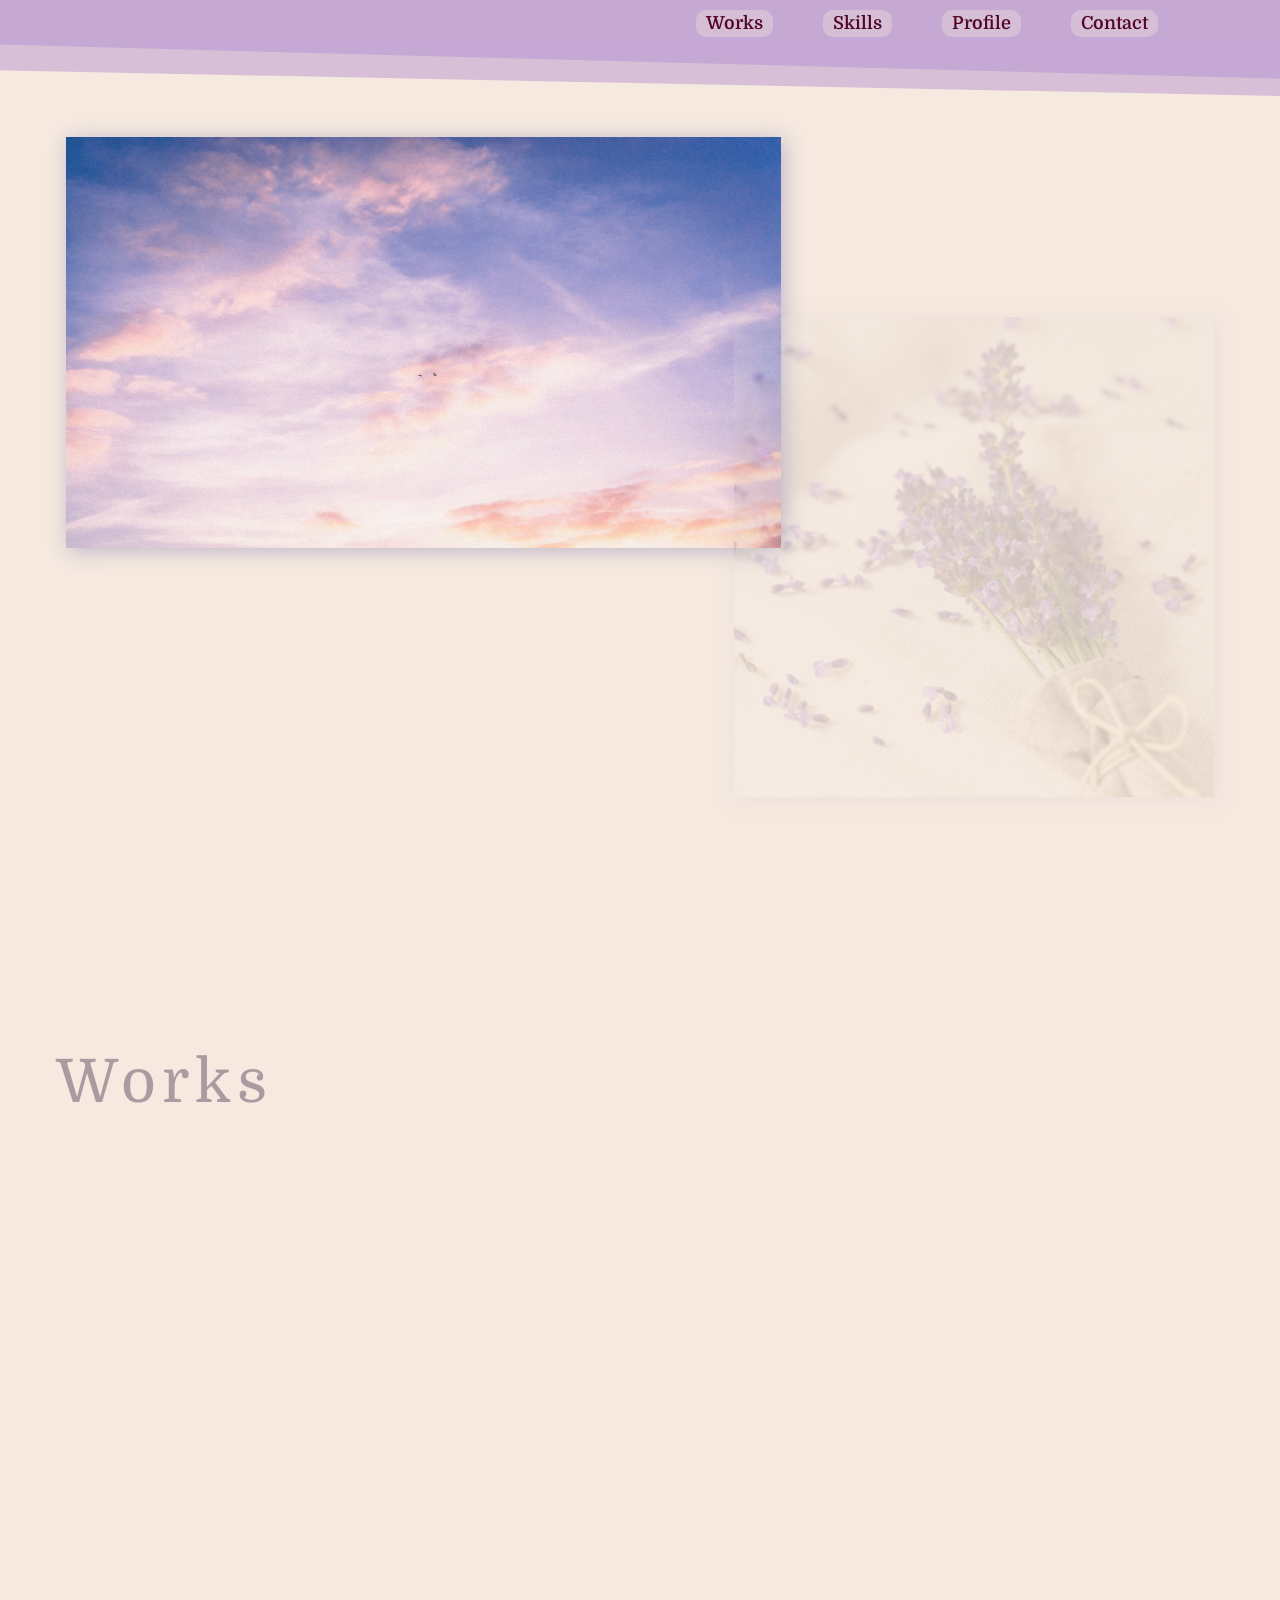
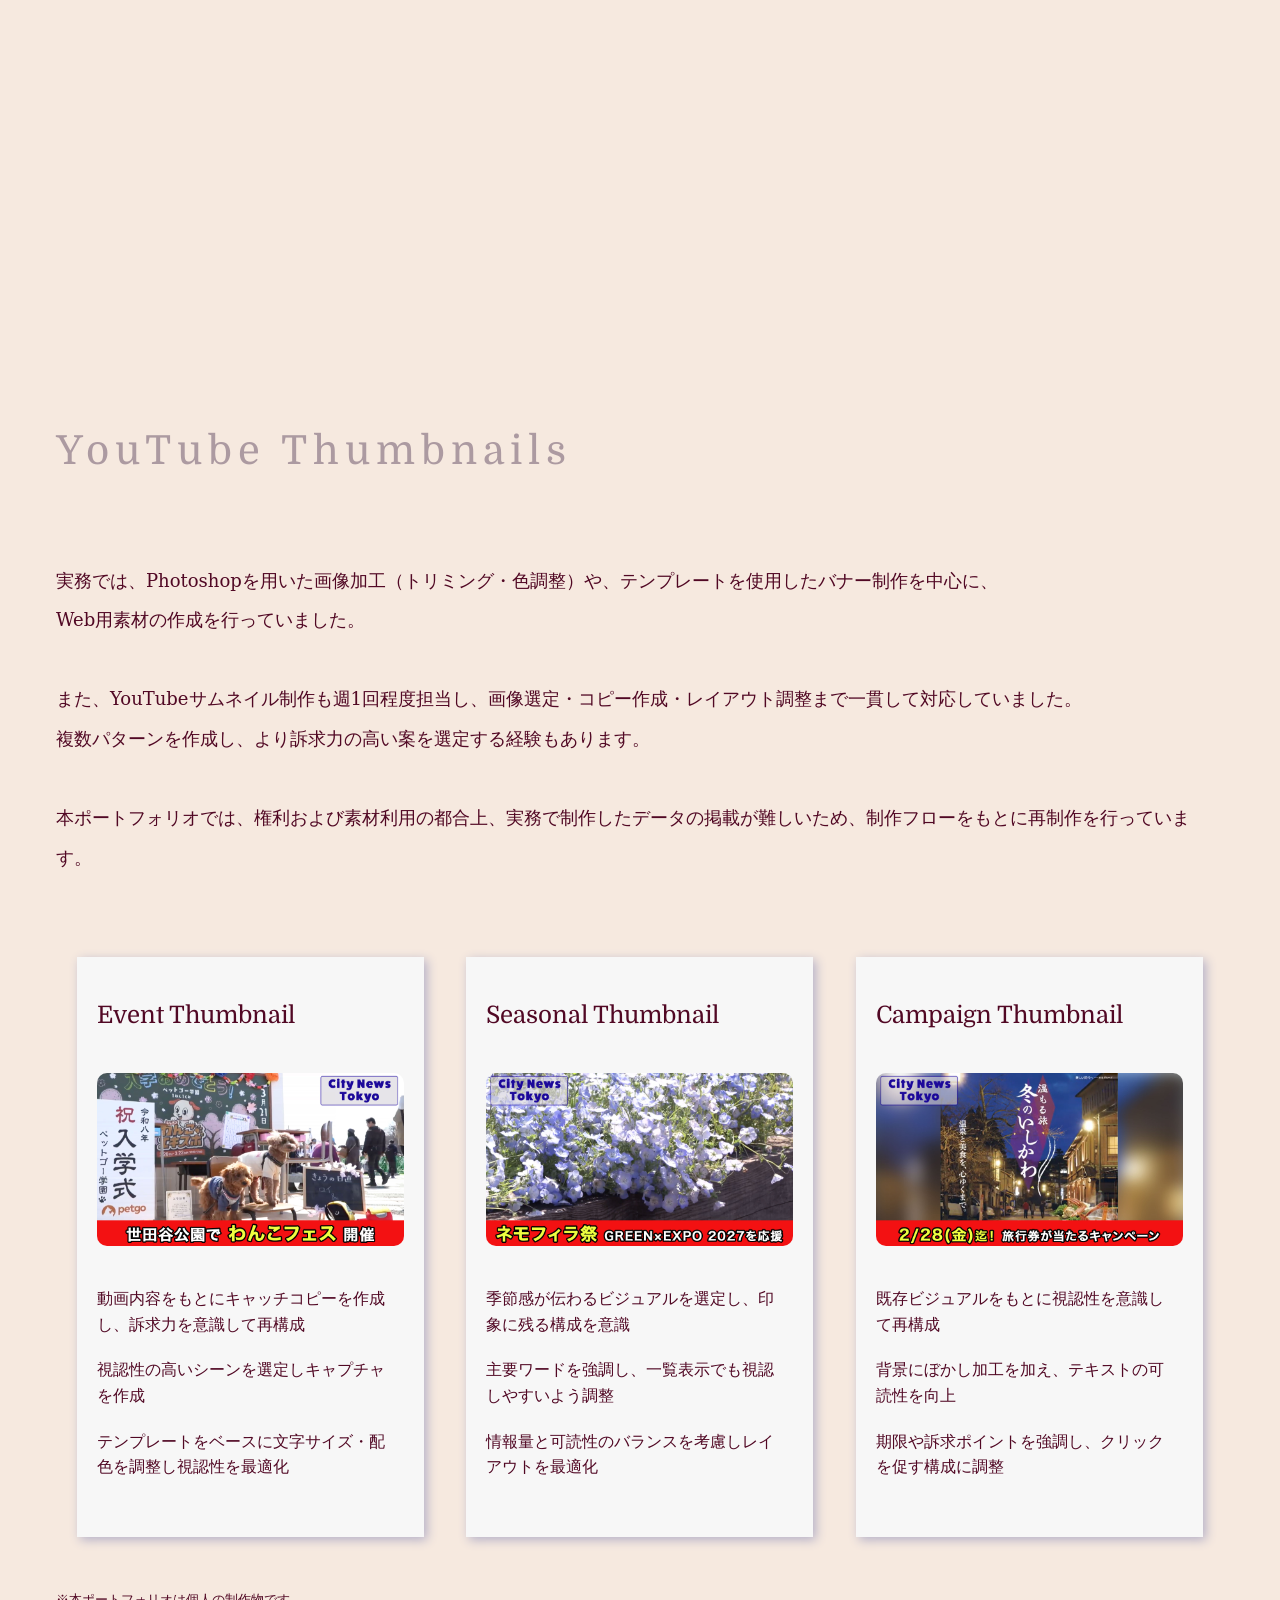
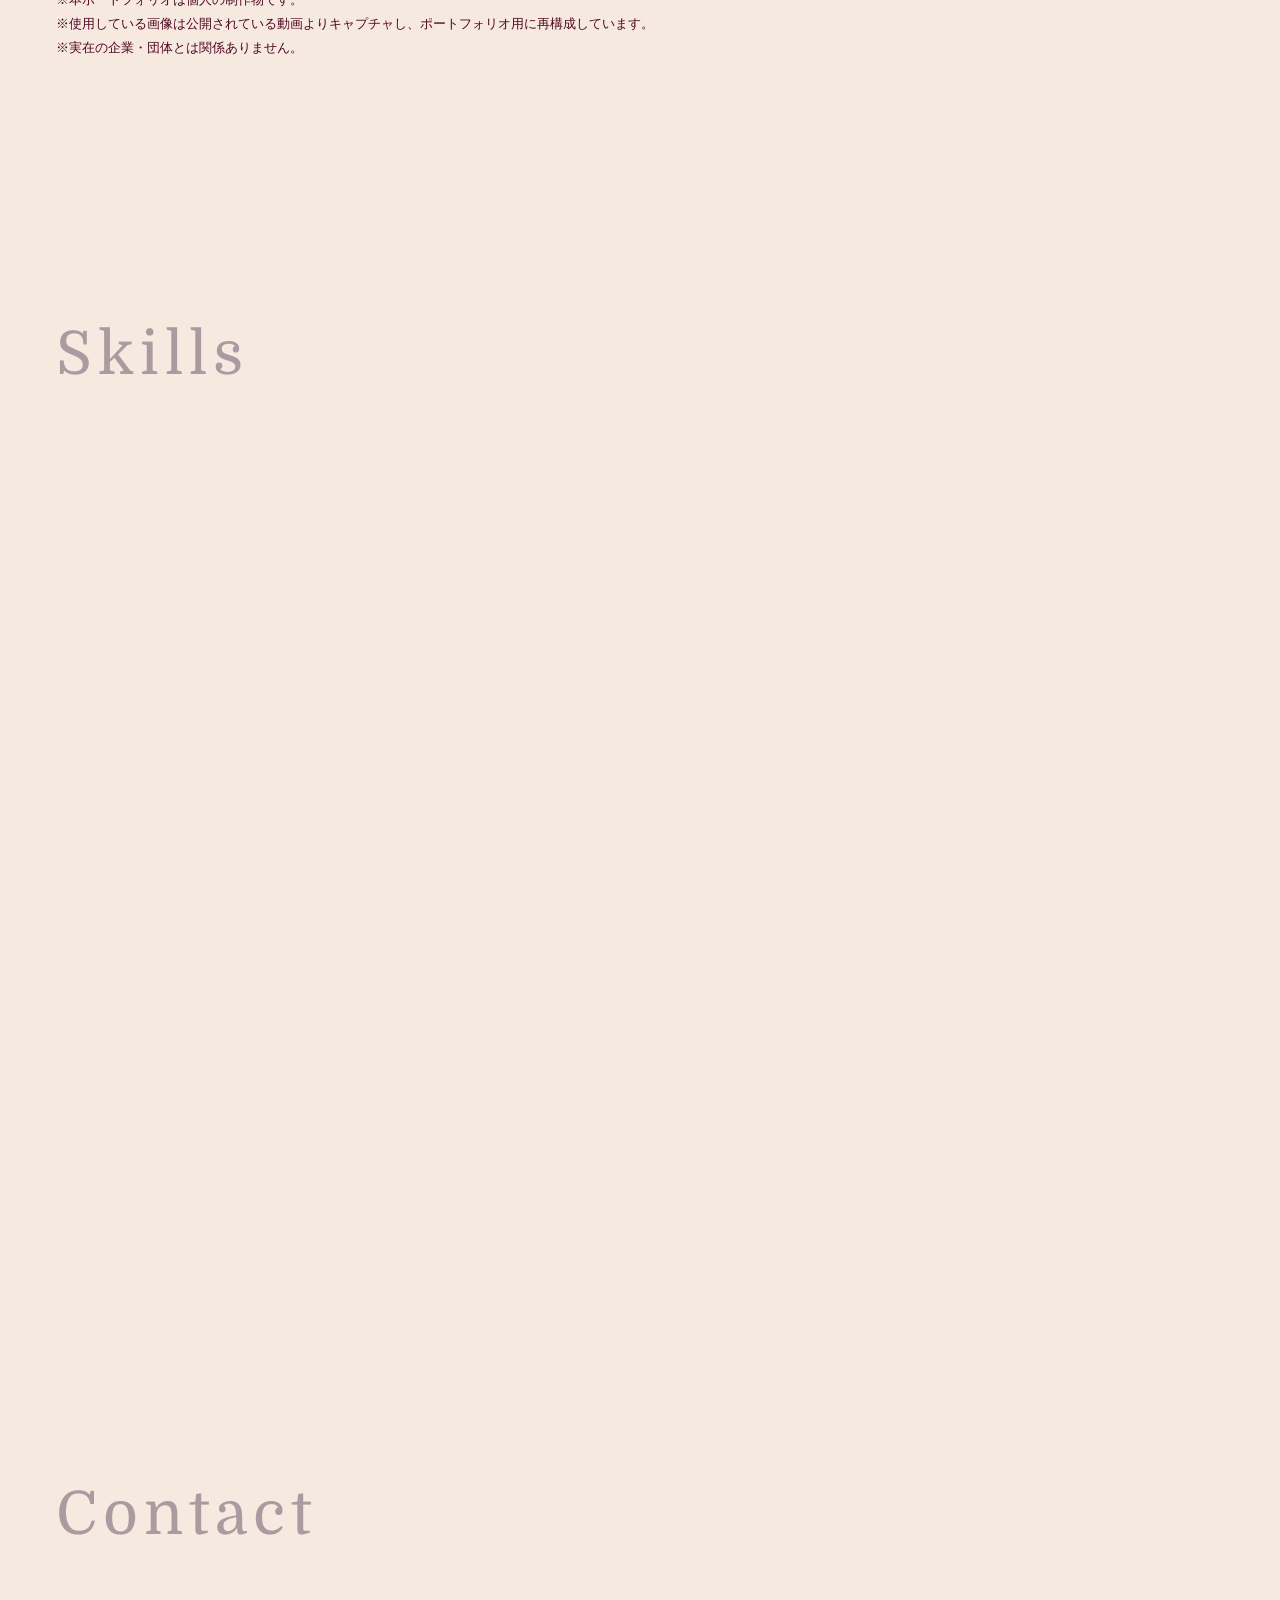
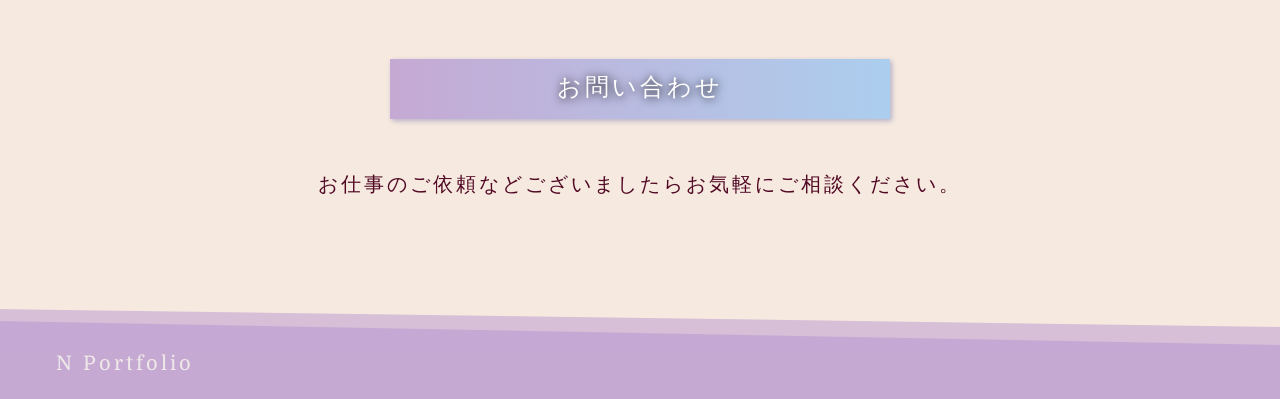
<file: index.html>
<!doctype html>
<html lang="ja">
<head>
    <meta charset="utf-8">
    <title>Portfolio</title>
    <link rel="stylesheet" href="common/css/style.css">

    <link rel="preconnect" href="https://fonts.googleapis.com">
    <link rel="preconnect" href="https://fonts.gstatic.com" crossorigin>
    <link href="https://fonts.googleapis.com/css2?family=Cormorant+Upright:wght@300;400;500;600;700&family=Domine:wght@400..700&family=Enriqueta:wght@400;500;600;700&family=Great+Vibes&family=Libre+Baskerville:ital,wght@0,400;0,700;1,400&family=Murecho:wght@100..900&family=Playwrite+IT+Moderna:wght@100..400&family=Sofia&display=swap" rel="stylesheet">

    <link href="https://unpkg.com/aos@2.3.1/dist/aos.css" rel="stylesheet">
    <script src="https://ajax.googleapis.com/ajax/libs/jquery/3.6.0/jquery.min.js"></script>
</head>

<body>
    <header>
        <nav id="headernav">
            <ul id="headernav-aaa">
                <li class="headernav-aaa-1"><a href="#works">Works</a></li>
                <li class="headernav-aaa-1"><a href="#skills">Skills</a></li>
                <li class="headernav-aaa-1"><a href="#profile1">Profile</a></li>
                <li class="headernav-aaa-1"><a href="#contact">Contact</a></li>
            </ul>
        </nav>
    </header>

    <main>
        <div class="shapedividers_com-9421">
            <div id="home">

                <h1><img id="home-1" src="image/sky.jpg" width="715" height="411" alt="ポートフォリオ"></h1>

                <p id="home-2">Welcome to my portfolio site</p>
                <img id="home-3" src="image/flower.jpg" width="480" height="480" alt="ラベンダー">
                <img id="home-4" src="image/macaron.jpg" width="250" height="250" alt="マカロン">
            </div>
        </div>

        <section>
            <div id="works">
                <h2 class="subtitle">Works</h2>
                <div data-aos="fade-right" data-aos-duration="2000">
                    <div id="works-aaa">
                        <div id="works-aaa-left">
                            <img src="image/works1.png" width="427" height="369" alt="水族館">
                            <a href="web-aqua/index.html">
                                <p class="button">Webサイトへ</p>
                            </a>
                        </div>
                        <div id="works-aaa-right">
                            <p id="works-aaa-right-a">みなと水族館（架空の水族館サイト）</p>
                            <p id="works-aaa-right-b"><span>制作期間　約1ヵ月</span><br>
                企画・デザインカンプ　約1週間<br>
                バナー作成　約1週間<br>
                コーディング　約2週間<br>
                </p>
                            <p id="works-aaa-right-c">
                使用したツール・言語<br>
                HTML/CSS/Javascript(Jquery)/Dreamweaver/Photoshop
                </p>
                            <p id="works-aaa-right-d">
                週末のお出かけ先を探すファミリー層や20〜30代をターゲットに、来場者数増加を目的とした水族館サイトを制作しました。動物写真を多用し直感的に興味を引く工夫を施しました。南国の海をイメージしたターコイズブルーを基調に、鮮やかな色彩とポップなフォントでワクワク感を演出しています。
                </p>
                        </div>
                    </div>
                </div>

                <div data-aos="fade-left" data-aos-duration="2000">
                    <div id="works-bbb">
                        <div id="works-bbb-left">
                            <p id="works-bbb-left-a">Sweet Harvest Café<br>(架空のカフェサイト)</p>
                            <p id="works-bbb-left-b"><span>制作期間　約1ヵ月</span><br>
                企画・デザインカンプ　約1週間<br>
                コーディング　約3週間<br>
              </p>
                            <p id="works-bbb-left-c">
                使用したツール・言語<br>
                HTML/CSS/Javascript(Jquery)/Dreamweaver/Photoshop
              </p>
                            <p id="works-bbb-left-d">
                カフェでゆっくり過ごしたい20〜30代女性やカップルをターゲットに、来客数増加を目的としたサイトを制作しました。「日常のちょっとした贅沢」をテーマに、落ち着いたベージュと高級感のあるワインレッドを基調にデザイン。ファーストビューでは色鮮やかなスイーツと紅茶の写真をスライドショーで流し、視線を引きつける工夫をしています。
              </p>
                        </div>
                        <div id="works-bbb-right">
                            <img src="image/works2.png" width="427" height="369" alt="カフェ">
                            　<a href="web-cafe/index.html">
                                <p class="button">Webサイトへ</p>
                            </a>
                        </div>
                    </div>
                </div>

                <div data-aos="fade-right" data-aos-duration="2000">
                    <div id="works-ccc">
                        <div id="works-ccc-left">
                            <img src="image/works3.png" width="427" height="369" alt="ポートフォリオ">
                            <a href="index.html">
                                <p class="button">Webサイトへ</p>
                            </a>
                        </div>
                        <div id="works-ccc-right">
                            <p id="works-ccc-right-a">ポートフォリオ</p>
                            <p id="works-ccc-right-b"><span>制作期間　約1ヵ月</span><br>
                企画・デザインカンプ　約1週間<br>
                コーディング　約2週間<br>
                </p>
                            <p id="works-ccc-right-c">
                使用したツール・言語<br>
                HTML/CSS/Javascript(Jquery)/VScode/Photoshop
                </p>
                            <p id="works-ccc-right-d">
                海外のお洒落な雑誌をイメージし、自身のポートフォリオサイトを制作しました。ご多忙な採用担当者様にもスムーズに作品を見ていただけるよう、ページ構成や読みやすいフォント選びを工夫しています。また、私の得意とする女性らしい柔らかなデザインを見て頂くため、彩度を抑えた中間色を中心に配色し、全体に優しい印象を持たせました。
                </p>
                        </div>
                    </div>
                </div>
                <h3 class="subtitle-2">YouTube Thumbnails</h3>
                <p class="thumbnail-text">実務では、Photoshopを用いた画像加工（トリミング・色調整）や、テンプレートを使用したバナー制作を中心に、<br>Web用素材の作成を行っていました。<br><br>
                また、YouTubeサムネイル制作も週1回程度担当し、画像選定・コピー作成・レイアウト調整まで一貫して対応していました。<br>
                複数パターンを作成し、より訴求力の高い案を選定する経験もあります。<br><br>
                本ポートフォリオでは、権利および素材利用の都合上、実務で制作したデータの掲載が難しいため、制作フローをもとに再制作を行っています。</p>
                <ul class="fade-in" id="menu">
                    <li>
                        <div class="menu-background">
                            <p class="menu-subtitile">Event Thumbnail</p>
                            <img class="menuphoto" src="image/YouTube01.jpg" width="307" height="173" alt="サムネ1">
                            <p class="menutext">
                                                動画内容をもとにキャッチコピーを作成し、訴求力を意識して再構成
                                        </p>
                            <p class="menutext">
                                                視認性の高いシーンを選定しキャプチャを作成
                                        </p>
                            <p class="menutext">
                                                テンプレートをベースに文字サイズ・配色を調整し視認性を最適化
                                        </p>
                        </div>
                    </li>
                    <li>
                        <div class="menu-background">
                            <p class="menu-subtitile">Seasonal Thumbnail</p>
                            <img class="menuphoto" src="image/YouTube02.jpg" width="307" height="173" alt="サムネ2">
                            <p class="menutext">
                                                季節感が伝わるビジュアルを選定し、印象に残る構成を意識
                                        </p>
                            <p class="menutext">
                                                主要ワードを強調し、一覧表示でも視認しやすいよう調整
                                        </p>
                            <p class="menutext">
                                                情報量と可読性のバランスを考慮しレイアウトを最適化
                                        </p>
                        </div>
                    </li>
                    <li>
                        <div class="menu-background">
                            <p class="menu-subtitile">Campaign Thumbnail</p>
                            <img class="menuphoto" src="image/YouTube03.jpg" width="307" height="173" alt="サムネ3">
                            <p class="menutext">
                                                既存ビジュアルをもとに視認性を意識して再構成
                                        </p>
                            <p class="menutext">
                                                背景にぼかし加工を加え、テキストの可読性を向上
                                        </p>
                            <p class="menutext">
                                                期限や訴求ポイントを強調し、クリックを促す構成に調整
                                        </p>
                        </div>
                    </li>
                </ul>
                <small class="thumnail-text">※本ポートフォリオは個人の制作物です。<br>
                    ※使用している画像は公開されている動画よりキャプチャし、ポートフォリオ用に再構成しています。<br>
                    ※実在の企業・団体とは関係ありません。
                </small>
            </div>
        </section>

        <section>

        </section>

        <section>
            <div id="skills">
                <h2 class="subtitle">Skills</h2>
                <div data-aos="fade-up" data-aos-duration="2000">
                    <div class="skills-position">
                        <div class="skills-icon">
                            <div class="skills-icon-position">
                                <img src="image/HTMLicon.png" width="80" height="80" alt="HTML">
                                <img src="image/CSSicon.png" width="80" height="80" alt="CSS">
                            </div>
                        </div>
                        <div class="skills-text">
                            <p class="skills-text-a">HTML/CSS　　　★★★★★</p>
                            <p class="skills-text-b">
                HTMLでのコーディング、CSSでのカラー変更やflexboxを用いた配置変更、transitionでの簡単なアニメーションの設定が可能です。
                </p>
                        </div>
                    </div>
                </div>

                <div data-aos="fade-up" data-aos-duration="2000">
                    <div class="skills-position">
                        <div class="skills-icon">
                            <div class="skills-icon-position">
                                <img src="image/JSicon.png" width="80" height="80" alt="javascript">
                            </div>
                        </div>
                        <div class="skills-text">
                            <p class="skills-text-a">Javascript/jQuery　　　★★★☆☆</p>
                            <p class="skills-text-b">
                jQueryを用いてスライドショー等の実装ができます。javascriptでのスクロールイベントやクラスの付与等は自力で設定できるよう学習中になります。現在は既に組まれているプログラムを見ておおよそ意味が理解できるレベルです。
                </p>
                        </div>
                    </div>
                </div>

                <div data-aos="fade-up" data-aos-duration="2000">
                    <div class="skills-position">
                        <div class="skills-icon">
                            <div class="skills-icon-position">
                                <img src="image/icons8-adobe-photoshop-240.png" width="90" height="90" alt="Photoshop">
                            </div>
                        </div>
                        <div class="skills-text">
                            <p class="skills-text-a">Photoshop　　　★★★★★</p>
                            <p class="skills-text-b">
                Photoshopを使用した画像加工（トリミング・色調整・簡易レタッチ）に対応可能です。<br>
                実務ではWebサイト掲載用の画像加工や、テンプレートを用いたバナー制作を行っていました。
                </p>
                        </div>
                    </div>
                </div>

                <div data-aos="fade-up" data-aos-duration="2000">
                    <div class="skills-position">
                        <div class="skills-icon">
                            <div class="skills-icon-position">
                                <img src="image/icons8-adobe-illustrator-240.png" width="90" height="90" alt="Illustrator">
                            </div>
                        </div>
                        <div class="skills-text">
                            <p class="skills-text-a">Illustrator　　　★★★☆☆</p>
                            <p class="skills-text-b">
                パスの描画やオブジェクトの変形など基本的な操作は可能です。
                </p>
                        </div>
                    </div>
                </div>

                <div data-aos="fade-up" data-aos-duration="2000">
                    <div class="skills-position">
                        <div class="skills-icon">
                            <div class="skills-icon-position">
                                <img src="image/icons8-ワードプレス-240.png" width="90" height="90" alt="WordPress">
                            </div>
                        </div>
                        <div class="skills-text">
                            <p class="skills-text-a">WordPress　　　★★★☆☆</p>
                            <p class="skills-text-b">
                WordPressおよび社内CMSを用いたページ更新・新規ページ作成の経験があります。<br>
                既存ページを参考に、画像差し替えやテキスト反映などのコンテンツ更新を行っていました。
                            </p>
                        </div>
                    </div>
                </div>
            </div>
        </section>

        <section>
            <div class="shapedividers_com-4944">
                <div id="contact">
                    <h2 class="subtitle">Contact</h2>
                    <p id="contact-button">お問い合わせ</p>
                    <p id="contact-text">
            お仕事のご依頼などございましたらお気軽にご相談ください。
            </p>
                </div>
            </div>
        </section>
    </main>

    <footer>
        <p id="footer-name">N Portfolio</p>
    </footer>

    <script src="https://unpkg.com/aos@2.3.1/dist/aos.js"></script>
    <script>
        AOS.init({
            offset: 0, // アニメーション開始の位置調整
            startEvent: 'load',
        });

        //ホーム
        $(document).ready(function () {
            setTimeout(function () {
                $('#home-1')
                    .css({ opacity: 0, visibility: "visible", display: "block" })
                    .animate({ opacity: 1 }, 2500); // 2.5秒かけてフェードイン
            }, 0); // ← ここで遅延時間（1000ms = 1秒）
        });

        $(document).ready(function () {
            setTimeout(function () {
                $('#home-2')
                    .css({ opacity: 0, visibility: "visible", display: "block" })
                    .animate({ opacity: 1 }, 2500); // 2.5秒かけてフェードイン
            }, 3000); // ← ここで遅延時間（1000ms = 1秒）
        });

        $(document).ready(function () {
            setTimeout(function () {
                $('#home-3')
                    .css({ opacity: 0, visibility: "visible", display: "block" })
                    .animate({ opacity: 1 }, 3500); // 2.5秒かけてフェードイン
            }, 1000); // ← ここで遅延時間（1000ms = 1秒）
        });

        $(document).ready(function () {
            setTimeout(function () {
                $('#home-4')
                    .css({ opacity: 0, visibility: "visible", display: "block" })
                    .animate({ opacity: 1 }, 3500); // 2.5秒かけてフェードイン
            }, 2000); // ← ここで遅延時間（1000ms = 1秒）
        });
    </script>
</body>
</html>
</file>
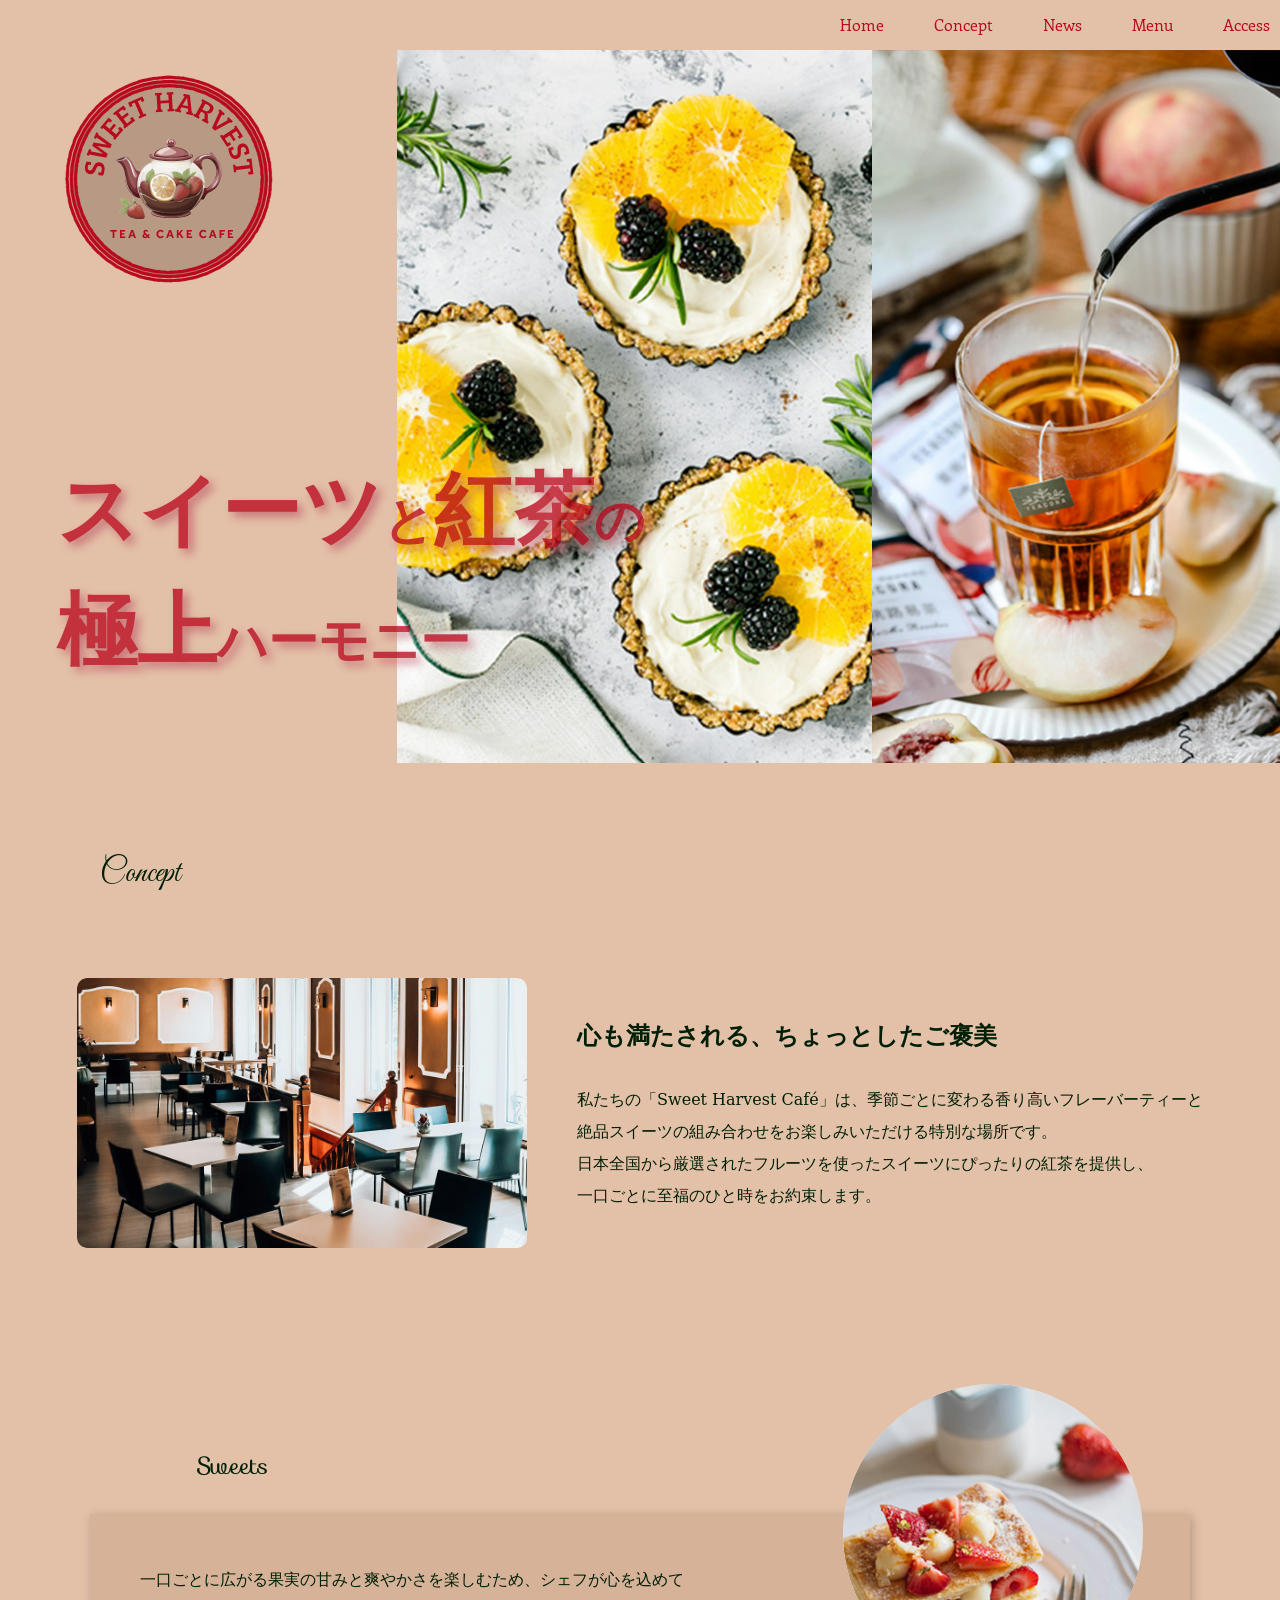
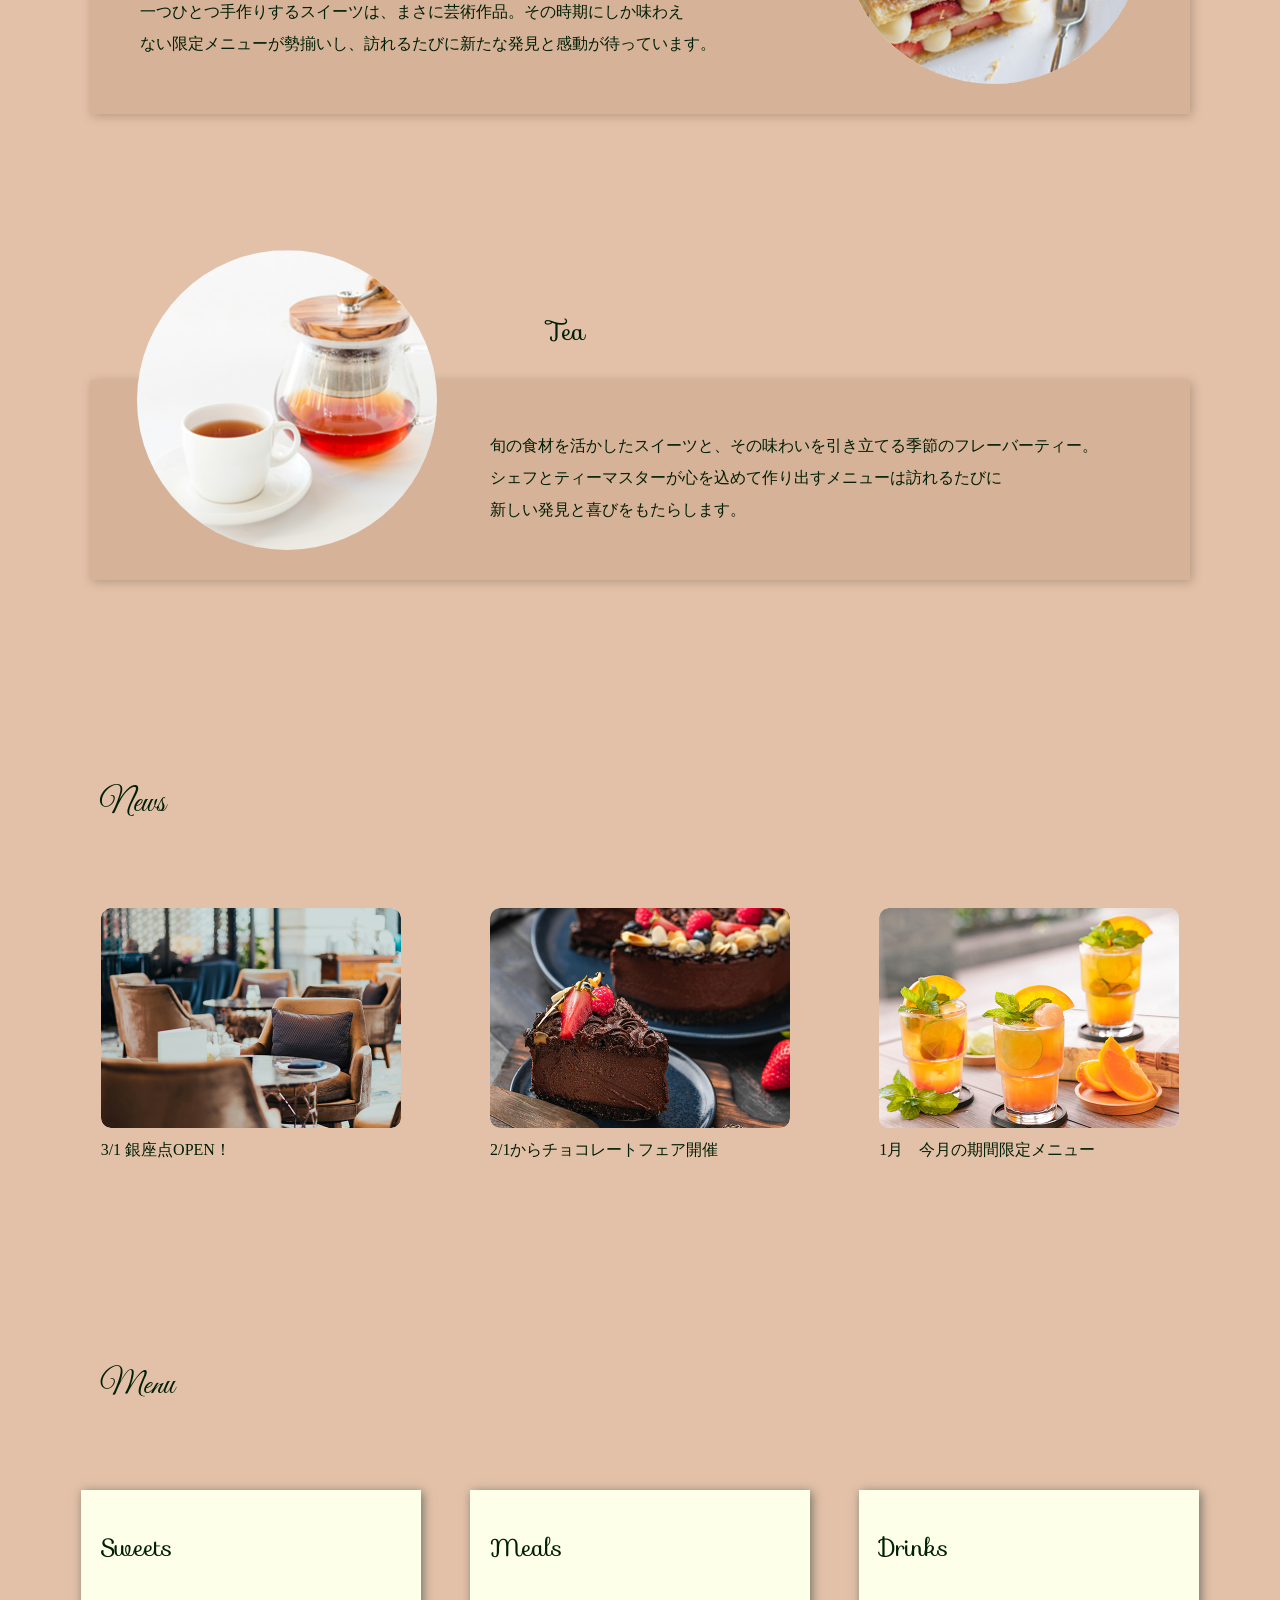
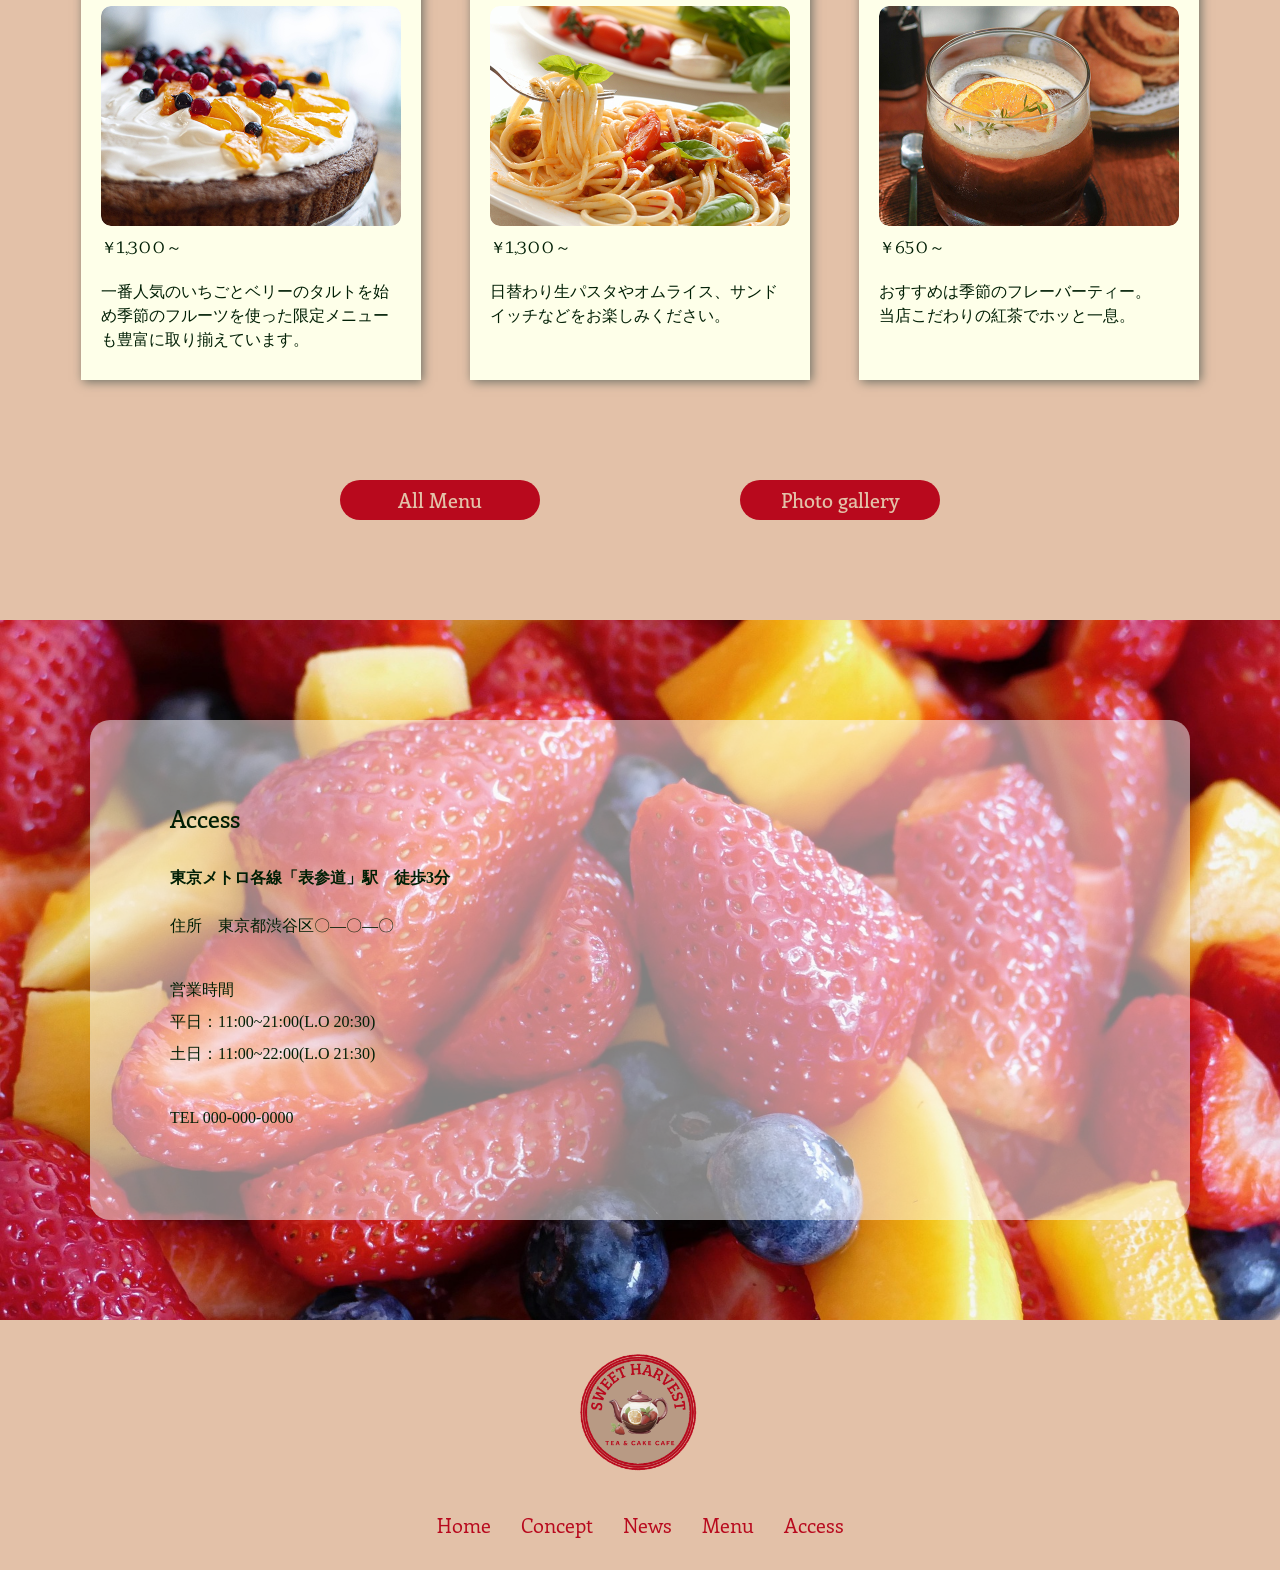
<file: web-cafe/index.html>
<!doctype html>
<html lang="ja">
<head>
<meta charset="utf-8">
<title>HOME</title>
<link href="common/css/style.css" rel="stylesheet" type="text/css">
    
<link href="common/css/slick-theme.css" rel="stylesheet">
<link href="common/css/slick.css" rel="stylesheet" >
    
<link rel="preconnect" href="https://fonts.googleapis.com">
<link rel="preconnect" href="https://fonts.gstatic.com" crossorigin>
<link href="https://fonts.googleapis.com/css2?family=Cormorant+Upright:wght@300;400;500;600;700&family=Enriqueta:wght@400;500;600;700&family=Great+Vibes&family=Playwrite+IT+Moderna:wght@100..400&family=Sofia&display=swap" rel="stylesheet">
</head>

<body>
	<header>
	<nav>
	<ul id="headernav">
    <li>Home</li>
    <li>Concept</li>
	<li>News</li>
	<li>Menu</li>
	<li>Access</li>
	</ul>
	</nav>
	</header>
	
	<main>
	<div id="home">
      <div id="home-left">
    <img src="image/logo.png" width="250" height="250" alt="ロゴ">
      </div>
<h1 id="home-title"><span>スイーツ</span>と<span>紅茶</span>の<br><span>極上</span>ハーモニー</h1>       
        <div id="slider">
        <img src="image/mainphoto1.jpg" width="800" height="1200" alt="いちごケーキ"> 
        <img src="image/mainphoto2.jpg" width="800" height="1200" alt="オレンジタルト">
        <img src="image/mainphoto3.jpg" width="800" height="1200" alt="アイスティー">
        <img src="image/mainphoto4.jpg" width="800" height="1200" alt="チョコレートプリン">
        <img src="image/mainphoto5.jpg" width="800" height="1200" alt="紅茶とマカロン">
        </div>
    </div>
        
    <section>
        <h2 class="subtitle">Concept</h2>
    <div class="fade-in" id="concept-aaa">
      <img id="concept-aaa-photo" src="image/concept1.jpg" width="450" height="270" alt="店内">
        <div id="concept-aaa-titletext">
          <p id="concept-aaa-title">心も満たされる、ちょっとしたご褒美</p>
      <p id="concept-aaa-text">
          私たちの「Sweet Harvest Café」は、季節ごとに変わる香り高いフレーバーティーと<br>絶品スイーツの組み合わせをお楽しみいただける特別な場所です。<br>日本全国から厳選されたフルーツを使ったスイーツにぴったりの紅茶を提供し、<br>一口ごとに至福のひと時をお約束します。
        </p>
          </div>
    </div>
    <div class="fade-in" id="concept-bbb">
      <p id="concept-bbb-title">Sweets</p>
        <div id="concept-bbb-background">
      <p id="concept-bbb-text">
        一口ごとに広がる果実の甘みと爽やかさを楽しむため、シェフが心を込めて<br>一つひとつ手作りするスイーツは、まさに芸術作品。その時期にしか味わえ<br>ない限定メニューが勢揃いし、訪れるたびに新たな発見と感動が待っています。
        </p>
      <img id="concept-bbb-photo" src="image/concept2.jpg" width="300" height="300" alt="ミルフィーユ">
        </div>
        </div>
        
    <div class="fade-in" id="concept-ccc">
        <p id="concept-ccc-title">Tea</p>
        <div id="concept-ccc-background">
        <img id="concept-ccc-photo" src="image/concept3.jpg" width="300" height="300" alt="紅茶">
        <p id="concept-ccc-text">旬の食材を活かしたスイーツと、その味わいを引き立てる季節のフレーバーティー。<br>シェフとティーマスターが心を込めて作り出すメニューは訪れるたびに<br>新しい発見と喜びをもたらします。</p>
        </div>
        </div>
    </section>
        
    <section>
    <h2 class="subtitle">News</h2>
        <ul class="fade-in" id="news">
            <li>
      <img class="newsphoto" src="image/news1.jpg" width="300" height="220" alt="銀座店">
        <p class="newstext">3/1 銀座点OPEN！</p>
            </li>
            <li>
      <img class="newsphoto" src="image/news2.jpg" width="300" height="220" alt="チョコレートケーキ">
            <p class="newstext">2/1からチョコレートフェア開催</p>
            </li>
            <li>
      <img class="newsphoto" src="image/news3.jpg" width="300" height="220" alt="オレンジティー">
            <p class="newstext">1月　今月の期間限定メニュー</p>
            </li>
        </ul>
    </section>
        
    <section>
        <h2 class="subtitle">Menu</h2>
        <ul class="fade-in" id="menu">
            <li>
                <div class="menu-background">
                <p class="menu-subtitile">Sweets</p>
            <img class="menuphoto" src="image/menu1.jpg" width="300" height="220" alt="ケーキ">
                <p class="price">￥1,300～</p>
                <p class="menutext">
                一番人気のいちごとベリーのタルトを始め季節のフルーツを使った限定メニューも豊富に取り揃えています。
                </p>
                </div>
            </li>
            <li>
                <div class="menu-background">
                <p class="menu-subtitile">Meals</p>
            <img class="menuphoto" src="image/menu2.jpg" width="300" height="220" alt="パスタ"> 
                <p class="price">￥1,300～</p>
                <p class="menutext">
                日替わり生パスタやオムライス、サンドイッチなどをお楽しみください。
                </p>
                </div>
            </li>
            <li>
                <div class="menu-background">
                <p class="menu-subtitile">Drinks</p>
            <img class="menuphoto" src="image/menu3.jpg" width="300" height="220" alt="紅茶"> 
                <p class="price">￥650～</p>
                <p class="menutext">
                おすすめは季節のフレーバーティー。<br>当店こだわりの紅茶でホッと一息。
                </p>
                </div>
            </li>
        </ul>
      <div id="menubottun">
        <p class="bottun">All Menu</p>
        <a href="common/demo/lightbox.html"><p class="bottun">Photo gallery</p></a>
        </div>
    </section>
        
    <section>
        
        <div id="access-background">
        <div id="access-background-white"> </div>
        <div id="access">
            <div id="access-lefttext">
                <h2 id="access-title">Access</h2>
        <p id="access-text-aaa">東京メトロ各線「表参道」駅　徒歩3分</p>
        <p id="access-text-bbb">
            住所　東京都渋谷区〇―〇―〇<br><br>
            営業時間<br>平日：11:00~21:00(L.O 20:30)<br>土日：11:00~22:00(L.O 21:30)<br><br>
            TEL 000-000-0000
            </p>
            </div>
            <div id="access-rightmap">
            <iframe src="https://www.google.com/maps/embed?pb=!1m18!1m12!1m3!1d3241.391742198917!2d139.707743!3d35.66735500000001!2m3!1f0!2f0!3f0!3m2!1i1024!2i768!4f13.1!3m3!1m2!1s0x60188ca1626d3749%3A0xd64a9fe11ff870dd!2z5p2x5Lqs6YO95p2x5LqsIOihqOWPgumBkw!5e0!3m2!1sja!2sjp!4v1740472800301!5m2!1sja!2sjp" width="500" height="300" style="border:0;" allowfullscreen="" loading="lazy" referrerpolicy="no-referrer-when-downgrade"></iframe>
            </div>
        </div>
      </div>
    </section>    
	</main>
    
	<footer>
        <img id="footerlogo" src="image/logo.png" width="140" height="140" alt="ロゴ">
<nav>
	<ul id="footernav">
	<li>Home</li>
	<li>Concept</li>
	<li>News</li>
	<li>Menu</li>
	<li>Access</li>
	</ul>
	</nav>
	</footer>
    
    <script src="https://code.jquery.com/jquery-3.7.1.min.js"></script>
    <script src="common/js/slick.min.js"></script>
    <script>
        //ホームスライドショー
        $(function(){
       $("#slider").slick({
           autoplay:true,
           autoplaySpeed:0,
           speed:8000,
           cssEase:"linear",
           slidesToShow:2,
           swipe:false,
           arrows:false,
           pauseOnFocus:false,
           pauseOnHover:false,
       });
      });
        
        //ホームテキスト
        $(document).ready(function() {
        $('#home-title').css({opacity: 0,visibility:"visible"}).animate({opacity: 1},2500);
});
        
        //フェードイン
        //ターゲット要素の位置とウィンドウの高さを取得
        function fadeInOnScroll() {
            //すべての fade-in クラスを持つ要素を取得し、それぞれの要素がウィンドウの範囲内にあるかどうかを確認
            const elements = document.querySelectorAll('.fade-in');
            //ブラウザウィンドウの高さ（ビューポートの高さ）をピクセル単位で返す
            const windowHeight = window.innerHeight || document.documentElement.clientHeight;
            
            elements.forEach(element => {
                //要素の大きさと位置に関する情報を含むオブジェクトを返す。返されたオブジェクトを rect という変数に格納
                const rect = element.getBoundingClientRect();
                //ターゲット要素がウィンドウの範囲内に入った場合、visible クラスが追加→ 2秒かけてopacity”１”に
                if (rect.top <= windowHeight){
                    element.classList.add('visible');
                }
            });
        }
        //スクロールするたびに fadeInOnScroll 関数を呼び出し
        document.addEventListener('scroll', fadeInOnScroll);
        //ページが読み込まれたときに fadeInOnScroll 関数を呼び出し
        window.addEventListener('load', fadeInOnScroll);

    </script>
</body>
</html>
</file>
<file: common/css/style.css>
@charset "utf-8";

/* CSS Document */
* {
    margin: 0;
    padding: 0;
}

body {
    font-family: YuMincho, "Yu Mincho", "Hiragino Mincho ProN", "serif";
    font-size: 16px;
    line-height: 1.5;
    color: #510824;
    scroll-behavior: smooth;
}

h1,
h2,
h2,
h3,
h5,
h6 {
    font-size: 100%;
}

li {
    list-style-type: none;
}

table {
    border-collapse: collapse;
    border-spacing: 0;
}

img {
    border: none;
    display: block;
}

a,
a:hover,
a:visited {
    text-decoration: none;
    color: inherit;
}

header,
footer {
    background-color: #c5a9d3
}

main {
    background-color: #f6e9df
}

#headernav {
    width: 1168px;
}

#headernav-aaa {
    display: flex;
    justify-content: flex-end;
    gap: 50px;
    margin-right: 10px;
    padding-top: 10px;
    color: #510824;
    font-size: 18px;
    font-family: "Domine", serif;
    font-optical-sizing: auto;
    font-weight: 600;
    font-style: normal;
}

.headernav-aaa-1 {
    padding-left: 10px;
    padding-right: 10px;
    background-color: #d6bed7;
    border-radius: 10px;
}

.headernav-aaa-1:hover {
    color: #f6e9df;
}

#headernav-aaa-1 {
    padding-left: 10px;
    padding-right: 10px;
    background-color: #d6bed7;
    border-radius: 10px;
}

#headernav-aaa-1:hover {
    color: #f6e9df;
}

#headernav-aaa-2 {
    padding-left: 10px;
    padding-right: 10px;
    background-color: #d6bed7;
    border-radius: 10px;
}

#headernav-aaa-2:hover {
    color: #f6e9df;
}

#headernav-aaa-3 {
    padding-left: 10px;
    padding-right: 10px;
    background-color: #d6bed7;
    border-radius: 10px;
}

#headernav-aaa-3:hover {
    color: #f6e9df;
}

.shapedividers_com-9421 {
    overflow: hidden;
    position: relative;
}

.shapedividers_com-9421::before {
    content: '';
    font-family: 'shape divider from ShapeDividers.com';
    position: absolute;
    z-index: 3;
    pointer-events: none;
    background-repeat: no-repeat;
    bottom: -0.1vw;
    left: -0.1vw;
    right: -0.1vw;
    top: -0.1vw;
    background-size: 100% 60px;
    background-position: 50% 0%;
    transform: rotateY(180deg);
    background-image: url('data:image/svg+xml;charset=utf8, <svg xmlns="http://www.w3.org/2000/svg" viewBox="0 0 381 59.27" preserveAspectRatio="none"><g fill="%23c5a9d3"><path d="M381 8.47L0 42.33V0h381z"/><path d="M381 33.87L0 59.27V0h381z" opacity=".66"/></g></svg>');
}

@media (min-width:2100px) {
    .shapedividers_com-9421::before {
        background-size: 100% calc(2vw + 60px);
    }
}

#home {
    width: 1168px;
    height: 750px;
    position: relative;
    margin: 0 auto;
    padding-top: 100px;
}

#home-1 {
    position: absolute;
    left: 10px;
    top: 100px;
    box-shadow: 3px 3px 20px #b4b0c8;
    opacity: 0;
    visibility: hidden;
}

#home-2 {
    position: absolute;
    top: 380px;
    left: 200px;
    z-index: 1000;
    font-size: 50px;
    font-family: "Domine", serif;
    font-optical-sizing: auto;
    font-weight: 400;
    font-style: normal;
    letter-spacing: 2px;
    opacity: 0;
    visibility: hidden;
}

#home-3 {
    position: absolute;
    right: 10px;
    top: 280px;
    box-shadow: 3px 3px 20px #b4b0c8;
    opacity: 0;
    visibility: hidden;
}

#home-4 {
    position: absolute;
    left: 300px;
    top: 550px;
    box-shadow: 3px 3px 20px #b4b0c8;
    opacity: 0;
    visibility: hidden;
}

#works {
    width: 1168px;
    margin-left: auto;
    margin-right: auto;
    margin-top: 150px;
}

.subtitle {
    color: #ac9aa1;
    font-size: 60px;
    font-family: "Domine", serif;
    font-optical-sizing: auto;
    font-weight: 400;
    font-style: normal;
    letter-spacing: 6px;
}

.subtitle-2 {
    color: #ac9aa1;
    font-size: 40px;
    font-family: "Domine", serif;
    font-optical-sizing: auto;
    font-weight: 400;
    font-style: normal;
    letter-spacing: 6px;
    margin-top: 150px;
    margin-bottom: 70px;
}

.button {
    width: 300px;
    height: 25px;
    background: linear-gradient(to right, #c5a9d3, #acceee);
    box-shadow: 2px 2px 5px #b4b0c8;
    color: #510824;
    text-align: center;
    font-size: 20px;
    font-weight: bold;
    margin: 0 auto;
    margin-top: 70px;
    padding-top: 10px;
    padding-bottom: 10px;
}

#works-aaa {
    margin-top: 80px;
    display: flex;
}

#works-aaa-left {
    margin-top: 40px;
}

#works-aaa-right {
    background-image: url("../../image/p0113_l.jpg");
    margin-left: 120px;
    padding-top: 50px;
    padding-left: 60px;
    padding-right: 60px;
    padding-bottom: 50px;
    box-shadow: 3px 3px 10px #b4b0c8;
}

#works-aaa-right-a {
    font-size: 26px;
}

#works-aaa-right-b {
    margin-top: 30px;
    line-height: 2;
}

#works-aaa-right span {
    font-size: 22px;
}

#works-aaa-right-c {
    margin-top: 30px;
    line-height: 2;
}

#works-aaa-right-d {
    margin-top: 30px;
    line-height: 1.8;
}

#works-bbb {
    margin-top: 250px;
    display: flex;
}

#works-bbb-left {
    background-image: url("../../image/p0337_l.jpg");
    padding-top: 50px;
    padding-left: 60px;
    padding-right: 60px;
    padding-bottom: 50px;
    box-shadow: 3px 3px 10px #b4b0c8;
}

#works-bbb-left-a {
    font-size: 26px;
}

#works-bbb-left-b {
    margin-top: 30px;
    line-height: 2;
}

#works-bbb-left span {
    font-size: 22px;
}

#works-bbb-left-c {
    margin-top: 30px;
    line-height: 2;
}

#works-bbb-left-d {
    margin-top: 30px;
    line-height: 1.8;
}

#works-bbb-right {
    margin-top: 40px;
    margin-left: 120px;
}

#works-ccc {
    margin-top: 250px;
    display: flex;
}

#works-ccc-left {
    margin-top: 40px;
}

#works-ccc-right {
    background-image: url("../../image/p0113_l.jpg");
    margin-left: 120px;
    padding-top: 50px;
    padding-left: 60px;
    padding-right: 60px;
    padding-bottom: 50px;
    box-shadow: 3px 3px 10px #b4b0c8;
}

#works-ccc-right-a {
    font-size: 26px;
}

#works-ccc-right-b {
    margin-top: 30px;
    line-height: 2;
}

#works-ccc-right span {
    font-size: 22px;
}

#works-ccc-right-c {
    margin-top: 30px;
    line-height: 2;
}

#works-ccc-right-d {
    margin-top: 30px;
    line-height: 1.8;
}

#menu {
    width: 1168px;
    margin-left: auto;
    margin-right: auto;
    display: flex;
    justify-content: space-around;
}

.thumbnail-text {
    margin-top: 80px;
    margin-bottom: 80px;
    font-size: 18px;
    line-height: 2.2;
}

.menu-background {
    background-color: #f7f7f7;
    height: 540px;
    padding-left: 20px;
    padding-right: 20px;
    padding-top: 40px;
    box-shadow: 3px 3px 10px #b4b0c8;
    transition: 0.5s ease;
    margin-bottom: 50px;
}

.menu-background:hover {
    transform: scale(1.05, 1.05);
}

.menu-subtitile {
    font-size: 24px;
    font-family: "Domine", serif;
    font-weight: 400;
    font-style: normal;
}

.menuphoto {
    border-radius: 10px;
    margin-top: 40px;
    margin-bottom: 40px;
}

.menutext {
    margin-top: 20px;
    width: 300px;
    line-height: 1.6;
}

#skills {
    width: 1168px;
    margin-left: auto;
    margin-right: auto;
    margin-top: 250px;
}

.skills-icon {
    width: 250px;
    margin-left: 50px;
}

.skills-text {
    width: 750px;
    margin-left: 30px;
}

.skills-position {
    display: flex;
    margin-top: 80px;
}

.skills-icon-position {
    display: flex;
    justify-content: space-around;
}

.skills-text-a {
    font-size: 20px;
}

.skills-text-b {
    margin-top: 10px;
}

#profile1 {
    width: 1168px;
    height: 900px;
    margin-left: auto;
    margin-right: auto;
    margin-top: 250px;
    position: relative;
}

#profile-title {
    color: #ac9aa1;
    font-size: 60px;
    font-family: "Domine", serif;
    font-optical-sizing: auto;
    font-weight: 400;
    font-style: normal;
    letter-spacing: 6px;
    position: absolute;
    left: 700px;
    top: 30px;
}

#profile-photo {
    position: absolute;
    left: 80px;
    z-index: 1000;
    border: 8px solid #e1c4d0;

}

#profile-background {
    background-image: url("../../image/p0324_l.jpg");
    width: 800px;
    position: absolute;
    left: 300px;
    top: 150px;
    box-shadow: 3px 3px 10px #b4b0c8;
}

#profile-name {
    display: flex;
    height: auto;
    align-items: center;
    letter-spacing: 5px;
}

#profile-name-aaa {
    font-size: 24px;
    margin-top: 70px;
    margin-left: 100px;
}

#profile-name-bbb {
    font-size: 12px;
    margin-top: 70px;
    margin-left: 100px;
}

#profile-text {
    margin-top: 50px;
    padding-bottom: 70px;
    margin-left: 100px;
    margin-right: 100px;
    line-height: 2;
}

#profile-flower {
    position: absolute;
    top: 680px;
    left: 130px;
}

#profile2 {
    width: 1168px;
    height: 1100px;
    margin-left: auto;
    margin-right: auto;
    margin-top: 250px;
    position: relative;
}

#profile-background2 {
    background-image: url("../../image/p0324_l.jpg");
    width: 700px;
    position: absolute;
    left: 80px;
    top: 80px;
    box-shadow: 3px 3px 10px #b4b0c8;
}

#profile-private-title {
    font-size: 24px;
    margin-top: 70px;
    margin-left: 100px;
    letter-spacing: 5px;
}

#profile-private-text {
    margin-top: 50px;
    padding-bottom: 70px;
    margin-left: 100px;
    margin-right: 100px;
    line-height: 2;
}

#profile-private-photo1 {
    position: absolute;
    left: 850px;
    top: 250px;
    border: 8px solid #FFD69F;
}

#profile-private-photo2 {
    position: absolute;
    left: 750px;
    top: 850px;
    border: 8px solid #e1c4d0;
}

#contact {
    width: 1168px;
    margin-left: auto;
    margin-right: auto;
    margin-top: 200px;
}

#contact-button {
    width: 500px;
    height: 40px;
    background: linear-gradient(to right, #c5a9d3, #acceee);
    box-shadow: 2px 2px 5px #b4b0c8;
    color: #FFFFFF;
    text-shadow: 1px 1px 10px #000;
    text-align: center;
    font-size: 24px;
    font-weight: ;
    margin: 0 auto;
    margin-top: 100px;
    padding-top: 10px;
    padding-bottom: 10px;
    letter-spacing: 3px;
}

#contact-text {
    text-align: center;
    margin-top: 50px;
    padding-bottom: 150px;
    font-size: 20px;
    letter-spacing: 3px;
}


.shapedividers_com-4944 {
    overflow: hidden;
    position: relative;
}

.shapedividers_com-4944::before {
    content: '';
    font-family: 'shape divider from ShapeDividers.com';
    position: absolute;
    z-index: 3;
    pointer-events: none;
    background-repeat: no-repeat;
    bottom: -0.1vw;
    left: -0.1vw;
    right: -0.1vw;
    top: -0.1vw;
    background-size: 100% 60px;
    background-position: 50% 100%;
    transform: rotateY(180deg);
    background-image: url('data:image/svg+xml;charset=utf8, <svg xmlns="http://www.w3.org/2000/svg" viewBox="0 0 1440 320" preserveAspectRatio="none"><path fill="%23c5a9d3" d="M0 288l1440-128v160H0z"/><path fill="%23c5a9d3" opacity=".66" d="M0 192l1440-96v224H0z"/></svg>');
}

@media (min-width:2100px) {
    .shapedividers_com-4944::before {
        background-size: 100% calc(2vw + 60px);
    }
}

#footer-name {
    width: 1168px;
    margin-left: auto;
    margin-right: auto;
    padding-bottom: 20px;
    letter-spacing: 3px;
    color: #efe8e8;
    font-size: 20px;
    font-family: "Domine", serif;
    font-optical-sizing: auto;
    font-weight: 400;
    font-style: normal;
}
</file>
<file: web-cafe/common/css/style.css>
@charset "utf-8";
/* CSS Document */
*{
 margin: 0;
 padding: 0;
 }
body{
   font-family: 'Yu Gothic medium', 'Hiragino Sans', Meiryo, 'sans-serif';
   font-size: 16px;
   line-height: 1.5;
 }
 h1, h2, h2, h3, h5, h6{
   font-size: 100%; }
li{
    list-style-type: none;
  }
  table{
    border-collapse: collapse;
    border-spacing: 0;
}
img{
  border: none;
  display: block;
}

a,a:hover,a:visited{
    text-decoration: none;
    color: inherit;
}

header,main,footer{background-color: #e3c1a8}

.subtitle{
    margin-left: 100px;
    margin-top: 200px;
    margin-bottom: 80px;
    font-size: 32px;
    color: #001f05;
    position: relative;
    font-family: "Great Vibes", cursive;
    font-weight: 500;
    font-style: normal;
}

.fade-in{
    opacity: 0;
    transition: opacity 2.5s;

}

.visible{
    opacity: 1;
    
}

#headernav{
	width: 100%;
	height: 50px;
    background-color: #e3c1a8;
    position: fixed;
    right: 10px;
    z-index: 1000;
	display:flex;
    justify-content: flex-end;
	align-items: center;
	gap:50px;
	color: #b8091d;
    font-family: "Enriqueta", serif;
    font-weight: 400;
    font-style: normal;
}
#home{
    width: 1186px;
	margin-left: auto;
	margin-right: auto;
    padding-top: 50px;
	height: 600px;
    display: flex;
    position: relative;
}
#home-left{
    width: 300px;
    height: 600px;
    position: absolute;
    z-index: 10;
}
#home-title{
    margin-top: 400px;
    margin-left: 10px;
    font-size: 50px;
    font-family: YuMincho, "Yu Mincho", "Hiragino Mincho ProN", "serif";
    font-weight: bold;
    color: #b8091d;
    text-shadow: 5px 5px 10px #c15f6b;
    position: absolute;
    z-index: 10;
}
#home-title span{
    font-size: 80px;
}
#slider{
    display: flex;
    width: 950px;
    height: 1200px;
    position: absolute;
    left: 350px;
}

#concept-aaa{
    width: 1186px;
	margin-left: auto;
	margin-right: auto;
    color: #001f05;
    display: flex;
    font-family: YuMincho, "Yu Mincho", "Hiragino Mincho ProN", "serif";
}
#concept-aaa-photo{
    border-radius: 10px;
    margin-left: 30px;
    transition: 0.5s ease ;
}
#concept-aaa-photo:hover{
    transform: scale(1.05,1.05);
}

#concept-aaa-title{
    font-size: 24px;
    font-weight: bold;
    margin-left: 50px;
    margin-top: 40px;
}

#concept-aaa-text{
    margin-left: 50px;
    margin-top: 30px;
    line-height: 2;
}
#concept-bbb{
    width: 1186px;
	margin-left: auto;
	margin-right: auto;
    color: #001f05;
    font-family: YuMincho, "Yu Mincho", "Hiragino Mincho ProN", "serif";
    position: relative;
}

#concept-bbb-title{
    font-size: 24px;
    margin-top: 200px;
    margin-left: 150px;
    font-family: "Sofia", serif;
    font-weight: 500;
    font-style: normal;
}

#concept-bbb-background{
    background-color: #d6b298;
    width: 1100px;
    height: 200px;
    margin-left: auto;
	margin-right: auto;
    margin-top: 30px;
    box-shadow: 2px 2px 10px #b59782;
}

#concept-bbb-text{
    padding-left: 50px;
    padding-top: 50px;
    line-height: 2;
}
#concept-bbb-photo{
    border-radius: 150px;
    position: absolute;
    bottom: 30px;
    right: 90px;
    z-index: 10;
    transition: 0.5s ease ;
}

#concept-bbb-photo:hover{
    transform: scale(1.05,1.05);
}

#concept-ccc{
    width: 1186px;
	margin-left: auto;
	margin-right: auto;
    color: #001f05;
    font-family: YuMincho, "Yu Mincho", "Hiragino Mincho ProN", "serif";
    position: relative;
}
#concept-ccc-title{
    font-size: 24px;
    margin-top: 200px;
    margin-left: 500px;
    font-family: "Sofia", serif;
    font-weight: 500;
    font-style: normal;
}
#concept-ccc-background{
    background-color: #d6b298;
    width: 1100px;
    height: 200px;
    margin-left: auto;
	margin-right: auto;
    margin-top: 30px;
    box-shadow: 2px 2px 10px #b59782;
}
#concept-ccc-photo{
    border-radius: 150px;
    position: absolute;
    bottom: 30px;
    left: 90px;
    z-index: 10;
    transition: 0.5s ease ;
}

#concept-ccc-photo:hover{
    transform: scale(1.05,1.05);
}

#concept-ccc-text{
    padding-left: 400px;
    padding-top: 50px;
    line-height: 2;
}

#news{
    width: 1168px;
    margin-left: auto;
    margin-right: auto;
    display: flex;
    justify-content: space-around;
    color: #001f05;
}

.newsphoto{
    border-radius: 10px;
}
.newstext{
    margin-top: 10px;
    width: 300px;
}

#menu{
    width: 1168px;
    margin-left: auto;
    margin-right: auto;
    display: flex;
    justify-content: space-around;
    color: #001f05;
}
.menu-background{
    background-color: #feffe9;
    height: 450px;
    padding-left: 20px;
    padding-right: 20px;
    padding-top: 40px; 
    box-shadow: 2px 2px 10px #707166;
    transition: 0.5s ease ;
}

.menu-background:hover{
    transform: scale(1.05,1.05);
}

.menu-subtitile{
    font-size: 24px;
    font-family: "Sofia", serif;
    font-weight: 400;
    font-style: normal;
}
.menuphoto{
    border-radius: 10px;
    margin-top: 40px;
}

.price{
    font-weight: bold;
    margin-top: 10px;
    font-family: "Sofia", serif;
    font-weight: 400;
    font-style: normal;
}

.menutext{
    margin-top: 20px;
    width: 300px;
}

.bottun{
    width: 200px;
    height: 30px;
    padding-top:5px;
    padding-bottom: 5px;
    border-radius: 30px;
    font-size: 20px;
    color: #e3c1a8;
    text-align: center;
    background-color: #b8091d;
}

.bottun:hover{
    background-color: #001f05;
}
#menubottun{
    width: 800px;
    margin-left: auto;
    margin-right: auto;
    margin-bottom: 100px;
    justify-content: space-around;
    display: flex;
    margin-top: 100px;
    font-family: "Enriqueta", serif;
    font-weight: 500;
    font-style: normal;
}
#access-background{
    width: auto;
    height: 700px;
    background-image: url("../../image/fruit-2252643_1920.jpg");
    background-size: cover;
    position: relative;
}

#access-background-white{
    width: 1100px;
    height: 500px;
    margin-left: auto;
	margin-right: auto;
    background-color: white;
    opacity: 0.5;
    border-radius: 20px;
    position: absolute;
    top: 0;
    bottom: 0;
    left: 0;
    right: 0;
    margin: auto;
    z-index: 5;
}

#access{
    display: flex;
    width: 1100px;
    height: 500px;
    margin-left: auto;
	margin-right: auto;
    position: absolute;
    top: 0;
    bottom: 0;
    left: 0;
    right: 0;
    margin: auto;
    z-index: 10;
}

#access-lefttext{
    margin-top:80px;
    margin-left: 80px;
    color: #001f05;
}

#access-title{
    font-size: 24px;
    margin-bottom: 30px;
    font-family: "Enriqueta", serif;
    font-weight: 500;
    font-style: normal;
}

#access-text-aaa{
    font-weight: bold;
    margin-bottom: 20px;
}

#access-text-bbb{
    line-height: 2;
}

#access-rightmap{
    margin-top:140px;
    margin-left: 100px;
}

#footerlogo{
    margin-left: auto;
    margin-right: auto;
    padding-top: 20px
}

#footernav{
    display: flex;
    gap:30px;
    justify-content: center;
    margin-top: 30px;
    padding-bottom: 30px;
    font-size: 20px;
    color: #b8091d;
    font-family: "Enriqueta", serif;
    font-weight: 400;
    font-style: normal;
}
</file>
